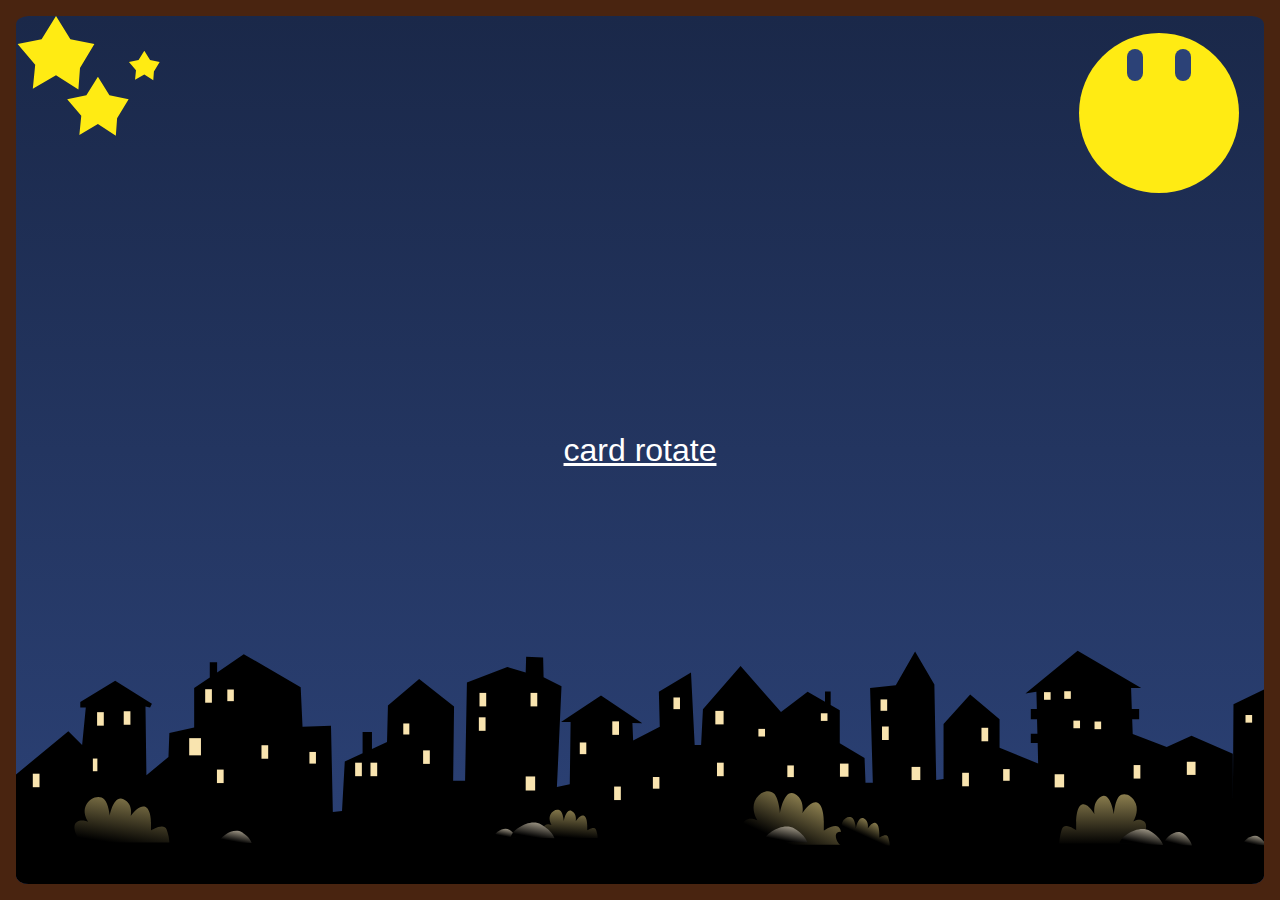
<file: index.html>
<!DOCTYPE html>
<html lang="ja">

<head>
    <meta charset="UTF-8">
    <meta name="viewport" content="width=device-width, initial-scale=1.0">
    <title>animation collection</title>
    <link rel="stylesheet" href="./css/top/style.css">
</head>

<body>

    <main>

        <div class="collectionTop">
            <div class="collectionTop_in">

                <div class="collectionTop_moon">
                    <div></div>
                    <div></div>
                </div>

                <div class="collectionTop_star">
                    <div></div>
                    <div></div>
                    <div></div>
                    <div></div>
                </div>


                <div class="collectionTop_town">
                    <div></div>
                    <div></div>
                </div>



                <div class="inner">

                    <ul class="collectionTop_list">
                        <li>
                            <a href="./collection/cardRotate/">card rotate</a>
                        </li>
                    </ul>
                </div>
            </div>
        </div>
    </main>

    <script src="https://code.jquery.com/jquery-3.7.1.min.js"
        integrity="sha256-/JqT3SQfawRcv/BIHPThkBvs0OEvtFFmqPF/lYI/Cxo=" crossorigin="anonymous"></script>

    <script src="/js/main.js"></script>
</body>

</html>
</file>
<file: css/top/style.css>
@keyframes rotateY {
  0% {
    opacity: 0;
    transform: rotateY(180deg);
  }
  100% {
    opacity: 1;
    transform: rotateY(360deg);
  }
}
@keyframes rotateX {
  0% {
    opacity: 0;
    transform: rotateX(180deg);
  }
  100% {
    opacity: 1;
    transform: rotateX(360deg);
  }
}
@keyframes rotateZ_isSpinIn {
  0% {
    opacity: 0;
    transform: rotateZ(0deg);
  }
  50% {
    transform: rotateZ(400deg);
  }
  80% {
    transform: rotateZ(340deg);
  }
  100% {
    opacity: 1;
    transform: rotateZ(360deg);
  }
}
@keyframes shootingstar {
  0% {
    top: -10%;
    left: -10%;
    transform: scale(1) rotate(0deg);
  }
  50% {
    top: -10%;
    left: 10%;
    transform: scale(1) rotate(0deg);
  }
  100% {
    top: 100%;
    left: 100%;
    transform: scale(0.1) rotate(1000deg);
  }
}
@keyframes flotItem {
  0% {
    transform: scale(1);
  }
  100% {
    transform: scale(1.2);
  }
}
@keyframes infinityScrollLeft {
  from {
    transform: translateX(0);
  }
  to {
    transform: translateX(-100%);
  }
}
@keyframes wink {
  0% {
    transform: scaleY(1);
  }
  1% {
    transform: scaleY(0.1);
  }
  2% {
    transform: scaleY(1);
  }
  3% {
    transform: scaleY(0.1);
  }
  4% {
    transform: scaleY(1);
  }
  100% {
    transform: scaleY(1);
  }
}
* {
  padding: 0;
  margin: 0;
  box-sizing: border-box;
}

html {
  font-size: 16px;
}

body {
  font-size: 1rem;
  font-family: Hiragino Kaku Gothic Pro, Meiryo, Osaka, MS PGothic, sans-serif;
}

ul, li {
  list-style: none;
}

img {
  max-width: 100%;
  vertical-align: middle;
}

a {
  color: inherit;
}

.inner {
  max-width: 1000px;
  margin: 0 auto;
}

.group + .group {
  margin-top: 100px;
}
@media screen and (max-width: 768px) {
  .group + .group {
    margin-top: 60px;
  }
}

.space10vh {
  background: #333;
  color: #fff;
  line-height: 10vh;
  text-align: center;
}
.space10vh::before {
  content: "space";
}

.space20vh {
  background: #333;
  color: #fff;
  line-height: 20vh;
  text-align: center;
}
.space20vh::before {
  content: "space";
}

.space30vh {
  background: #333;
  color: #fff;
  line-height: 30vh;
  text-align: center;
}
.space30vh::before {
  content: "space";
}

.space40vh {
  background: #333;
  color: #fff;
  line-height: 40vh;
  text-align: center;
}
.space40vh::before {
  content: "space";
}

.space50vh {
  background: #333;
  color: #fff;
  line-height: 50vh;
  text-align: center;
}
.space50vh::before {
  content: "space";
}

.space60vh {
  background: #333;
  color: #fff;
  line-height: 60vh;
  text-align: center;
}
.space60vh::before {
  content: "space";
}

.space70vh {
  background: #333;
  color: #fff;
  line-height: 70vh;
  text-align: center;
}
.space70vh::before {
  content: "space";
}

.space80vh {
  background: #333;
  color: #fff;
  line-height: 80vh;
  text-align: center;
}
.space80vh::before {
  content: "space";
}

.space90vh {
  background: #333;
  color: #fff;
  line-height: 90vh;
  text-align: center;
}
.space90vh::before {
  content: "space";
}

.space100vh {
  background: #333;
  color: #fff;
  line-height: 100vh;
  text-align: center;
}
.space100vh::before {
  content: "space";
}

.scrollPoint {
  position: fixed;
  right: 0;
  top: 50%;
}

/* ===================================================================
tab
=================================================================== */
.tabLists {
  font-size: 1.5em;
}
.tabLists .inner {
  display: flex;
  justify-content: center;
  align-items: flex-end;
  gap: 0.2em;
}

.tabLists_tab {
  background: #ccc;
  color: #333;
  width: 100%;
  padding: 1em;
  line-height: 1.2;
  text-align: center;
  font-weight: bold;
  border-radius: 8px 8px 0 0;
  cursor: pointer;
  transition: 0.3s;
  margin-top: 0.2em;
}
.tabLists_tab.is-active {
  padding: 1.1em;
  margin-top: 0em;
  background: #333;
  color: #fff;
}

.tabContent {
  display: none;
  border: 0.5em solid #333;
}
.tabContent.is-active {
  display: block;
}

.collectionTop {
  position: fixed;
  top: 0;
  left: 0;
  width: 100%;
  height: 100%;
  padding: 1em;
  background: #492410;
}

.collectionTop_in {
  background: linear-gradient(#1a2849, #2c4277);
  width: 100%;
  height: 100%;
  border-radius: 1%;
  position: relative;
  overflow: hidden;
}
.collectionTop_in .inner {
  height: 100%;
}

.collectionTop_list {
  display: flex;
  justify-content: center;
  align-items: center;
  height: 100%;
  color: #fff;
  font-size: 2em;
}

.collectionTop_star div {
  position: absolute;
  background: #ffeb13;
  -webkit-clip-path: polygon(50% 0%, 68% 29%, 98% 35%, 80% 65%, 78% 92%, 50% 74%, 21% 91%, 24% 61%, 2% 35%, 32% 29%);
          clip-path: polygon(50% 0%, 68% 29%, 98% 35%, 80% 65%, 78% 92%, 50% 74%, 21% 91%, 24% 61%, 2% 35%, 32% 29%);
}
.collectionTop_star div:nth-child(1) {
  top: 2%;
  left: 2%;
  width: 3em;
  height: 3em;
  animation: flotItem 1s infinite alternate;
}
.collectionTop_star div:nth-child(2) {
  top: 7%;
  left: 4%;
  width: 4em;
  height: 4em;
  animation: flotItem 1.2s infinite alternate;
}
.collectionTop_star div:nth-child(3) {
  top: 4%;
  left: 9%;
  width: 2em;
  height: 2em;
  animation: flotItem 1s 0.2s infinite alternate;
}
.collectionTop_star div:nth-child(4) {
  width: 5em;
  height: 5em;
  animation: shootingstar 10s infinite;
}

.collectionTop_town {
  display: flex;
  overflow: hidden;
  width: 200vw;
  background-position: 0 0;
  height: 30vh;
  position: absolute;
  bottom: 0;
  left: 0;
}
.collectionTop_town div {
  width: 100vw;
  height: 100%;
  animation: infinityScrollLeft 60s infinite linear;
  background: url(../../images/town.svg) left bottom/cover no-repeat;
}

.collectionTop_moon {
  width: 10em;
  height: 10em;
  background: #ffeb13;
  border-radius: 100vh;
  position: absolute;
  top: 2%;
  right: 2%;
}
.collectionTop_moon div {
  content: "";
  position: absolute;
  top: 10%;
  background: #2c4277;
  width: 1em;
  height: 2em;
  border-radius: 100vh;
  animation: wink 10s infinite;
  transition: 0.3s;
  margin-left: 0%;
}
.collectionTop_moon div:nth-child(1) {
  left: 30%;
}
.collectionTop_moon div:nth-child(2) {
  left: 60%;
}/*# sourceMappingURL=style.css.map */
</file>
